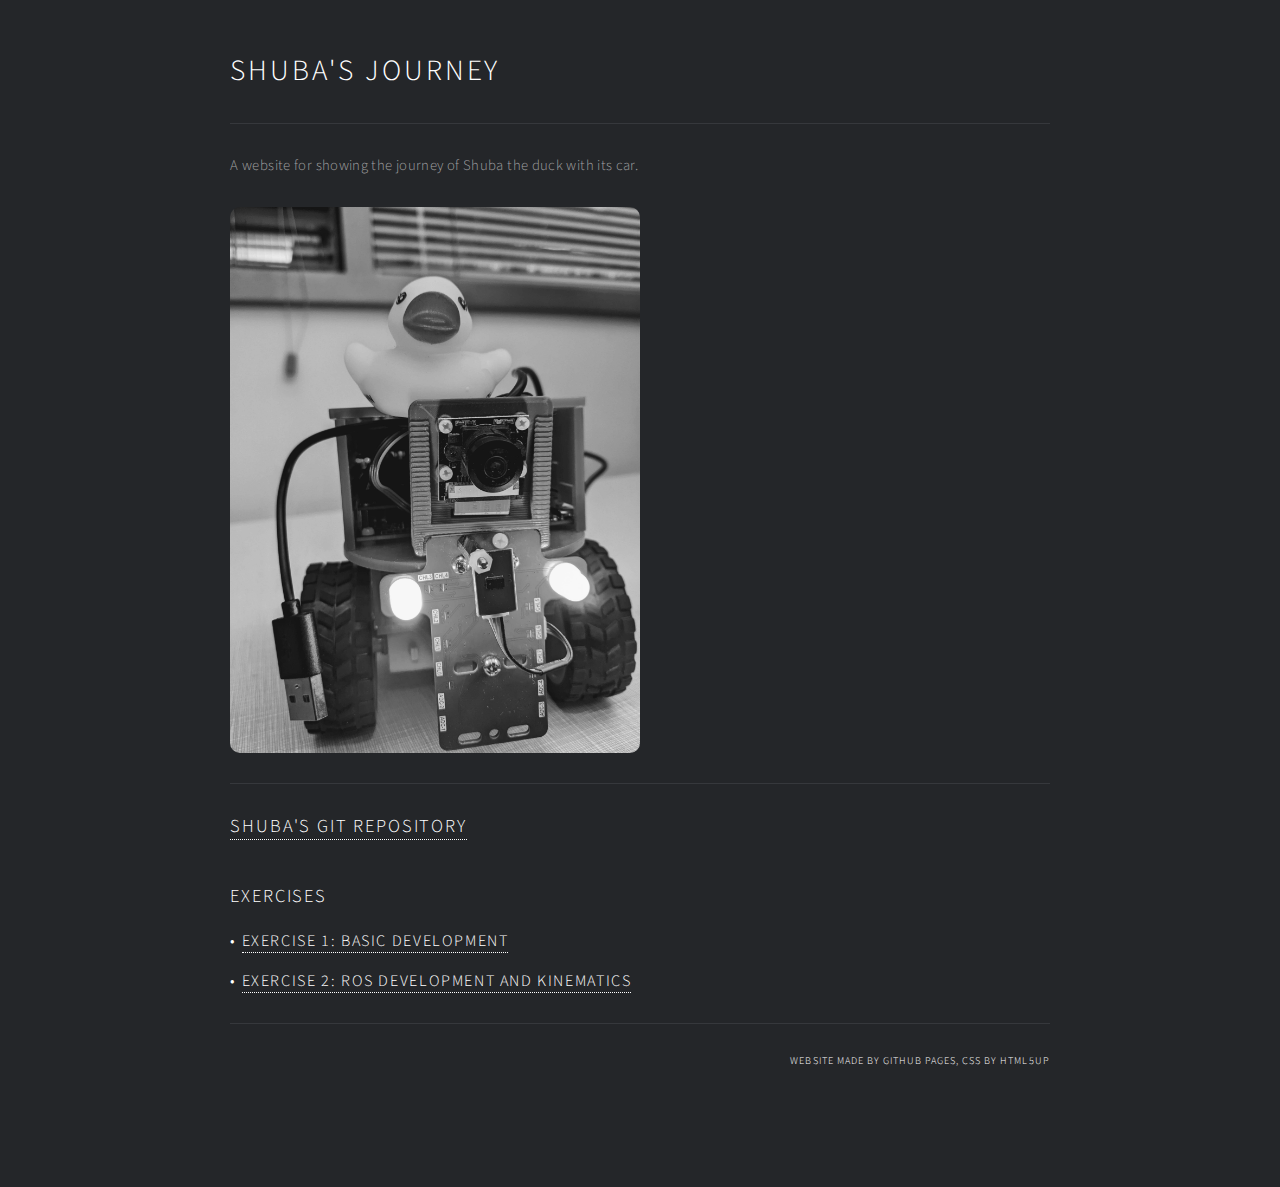
<file: index.html>
<html lang="en">
<head>
    <meta charset="UTF-8">
    <meta http-equiv="X-UA-Compatible" content="IE=edge">
    <meta name="viewport" content="width=device-width, initial-scale=1.0">
    <title>Shuba's Journey</title>
    <link rel="stylesheet" href="assets/css/main.css">
</head>
<body>
    <h1>Shuba's Journey</h1>
    <hr/>
    <p style="text-align: left">
        A website for showing the journey of Shuba the duck with its car.
    </p>
    <img src="lab1/selfie.jpg" alt="Shuba Selfie" width="50%", height="auto" style="text-align: left">
    <hr/>

    <h2><a href="https://github.com/azahin1/CMPUT412-Shuba">Shuba's Git Repository</a></h2>

    <br>
    <h2>Exercises</h2>
    <h3>• <a href="lab1.html">Exercise 1: Basic Development</a></h3>
    <h3>• <a href="lab2.html">Exercise 2: ROS development and Kinematics</a></h3>

    <hr/>
    <h6 style="text-align: right">
        Website made by Github Pages, CSS by HTML5up
    </h6>
</body>

</html>
</file>
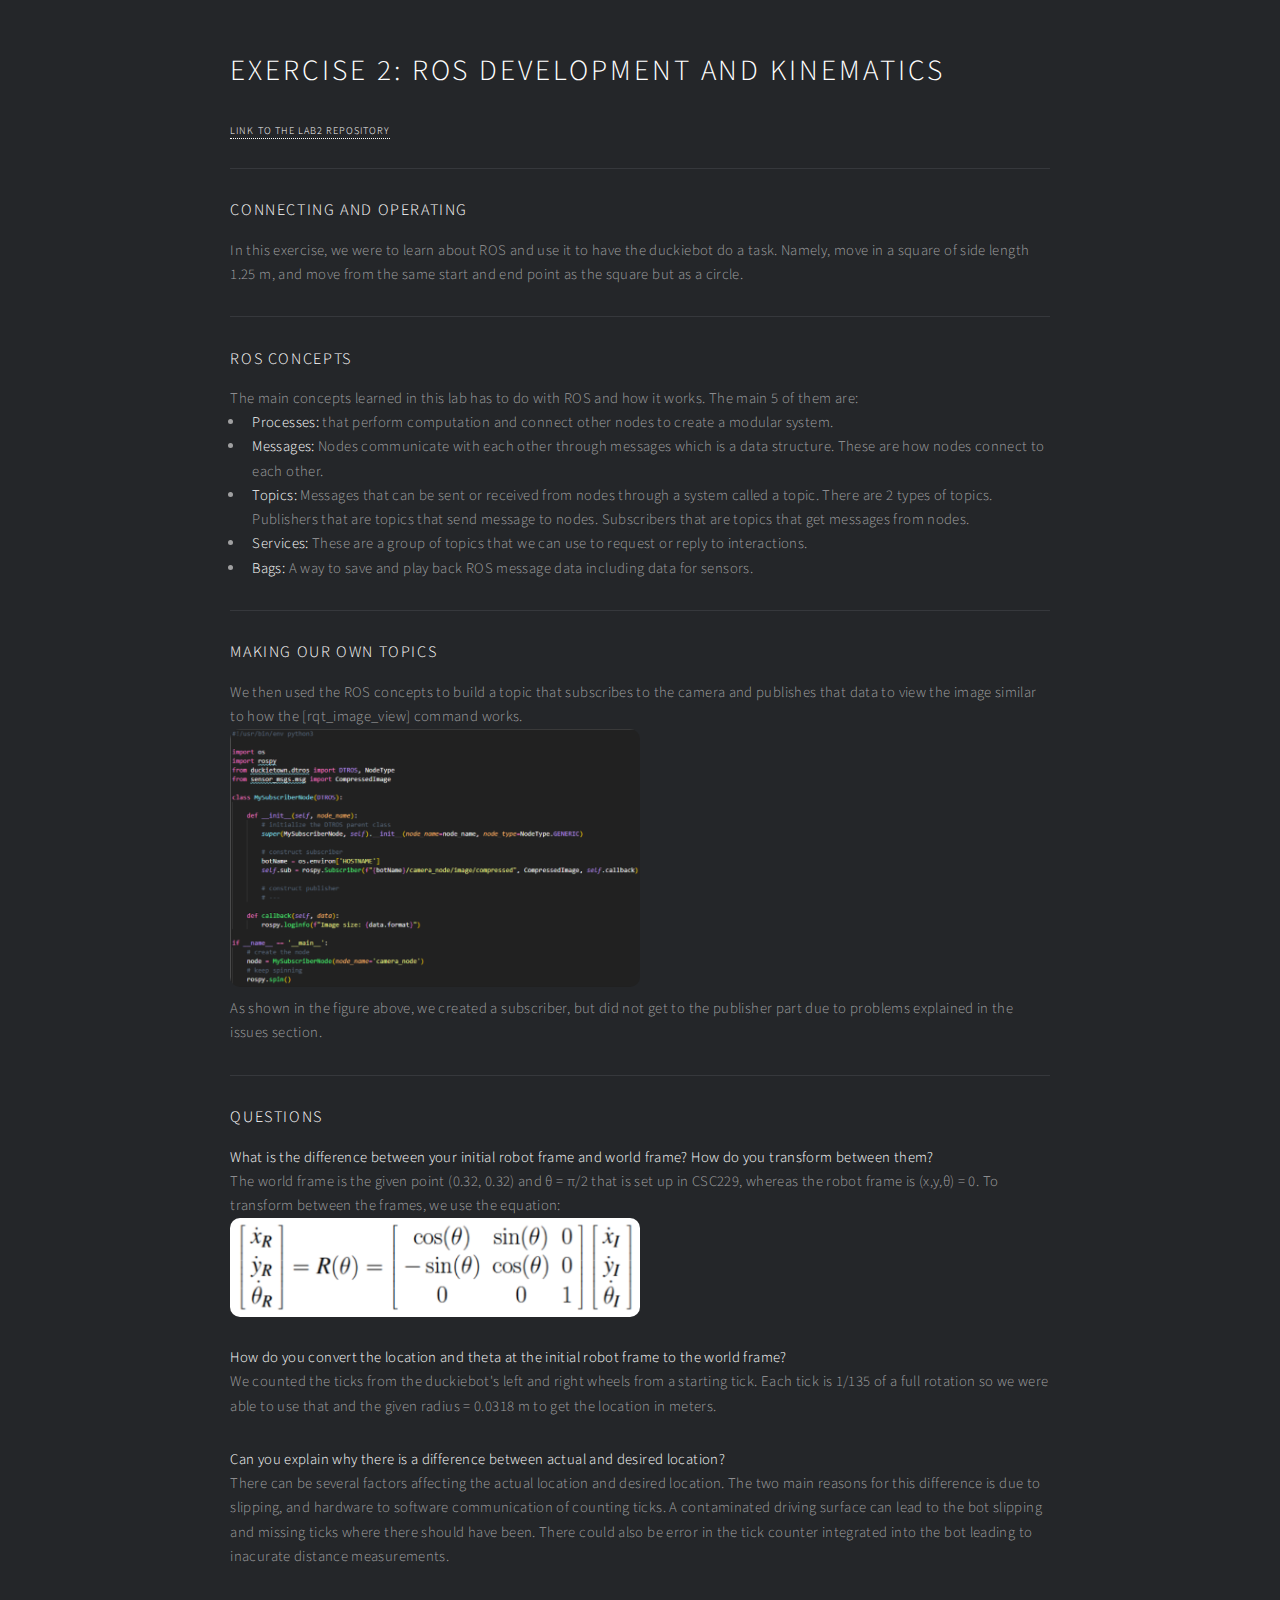
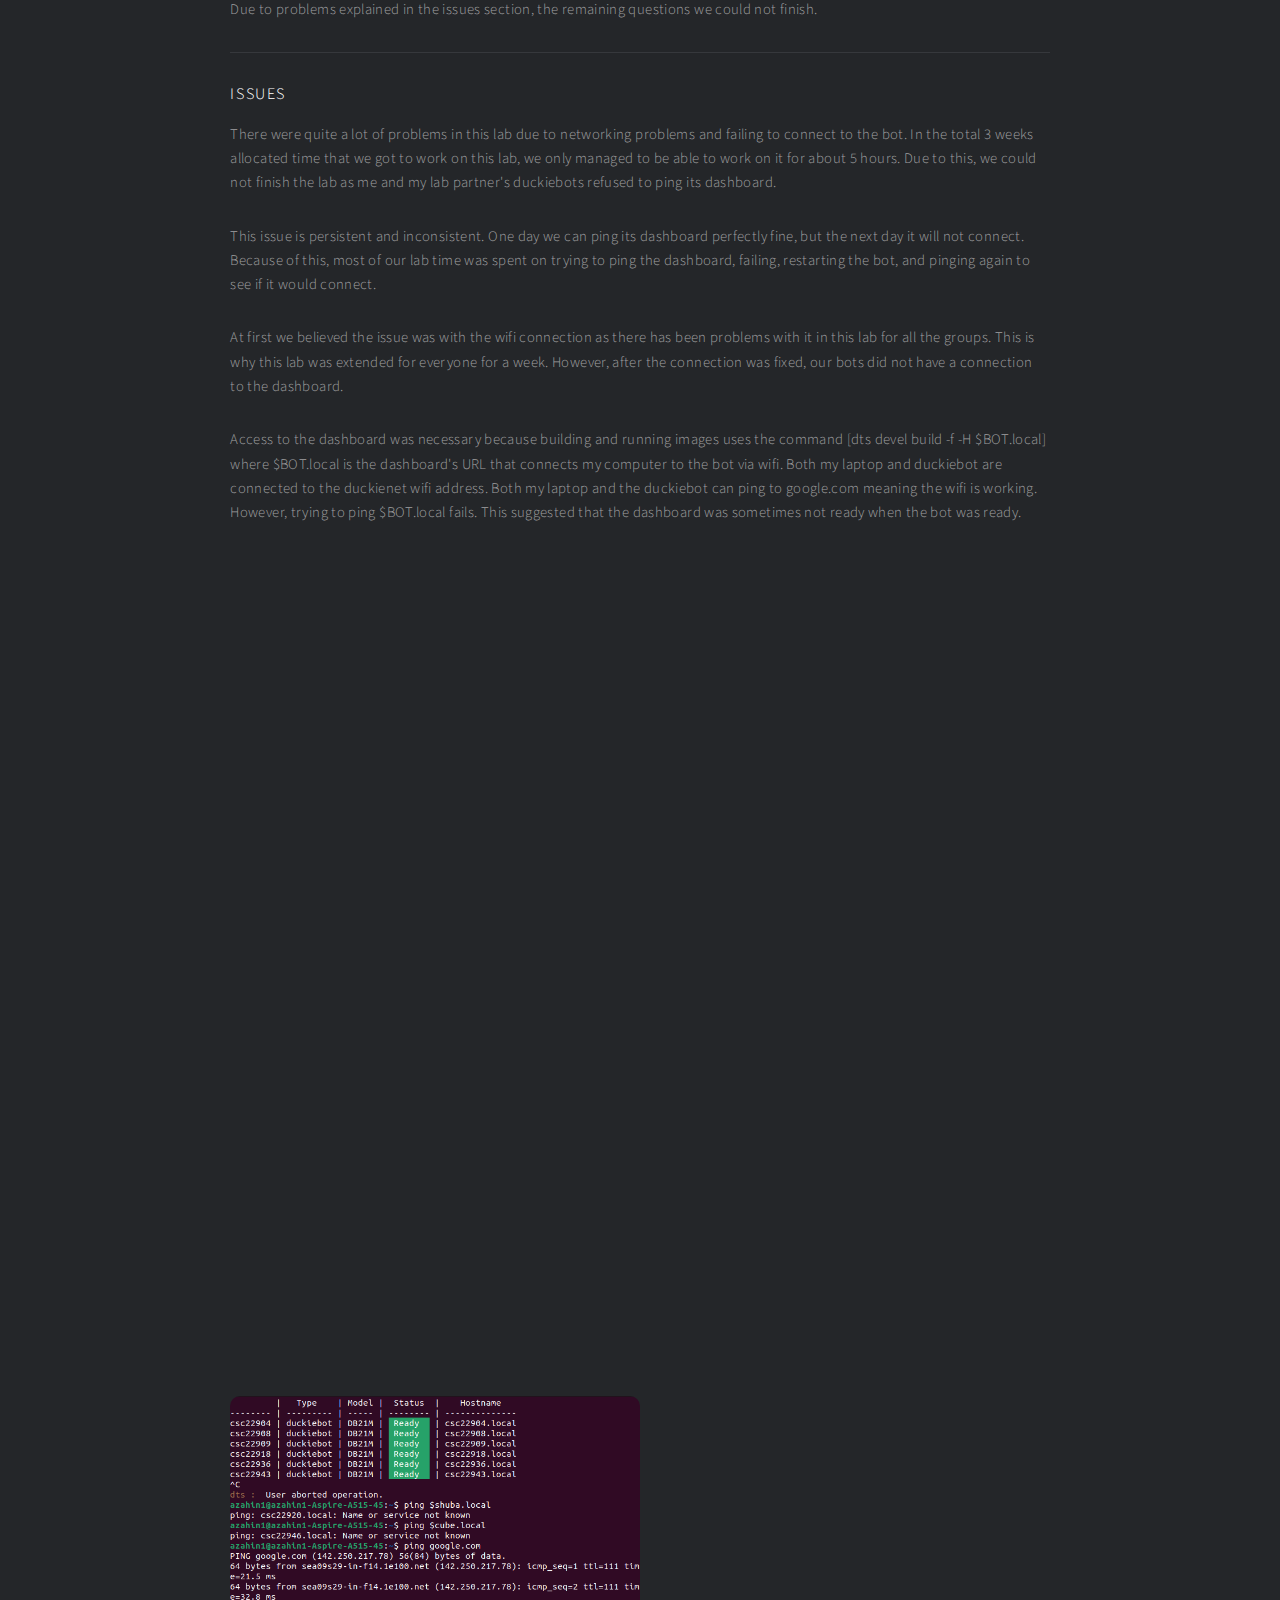
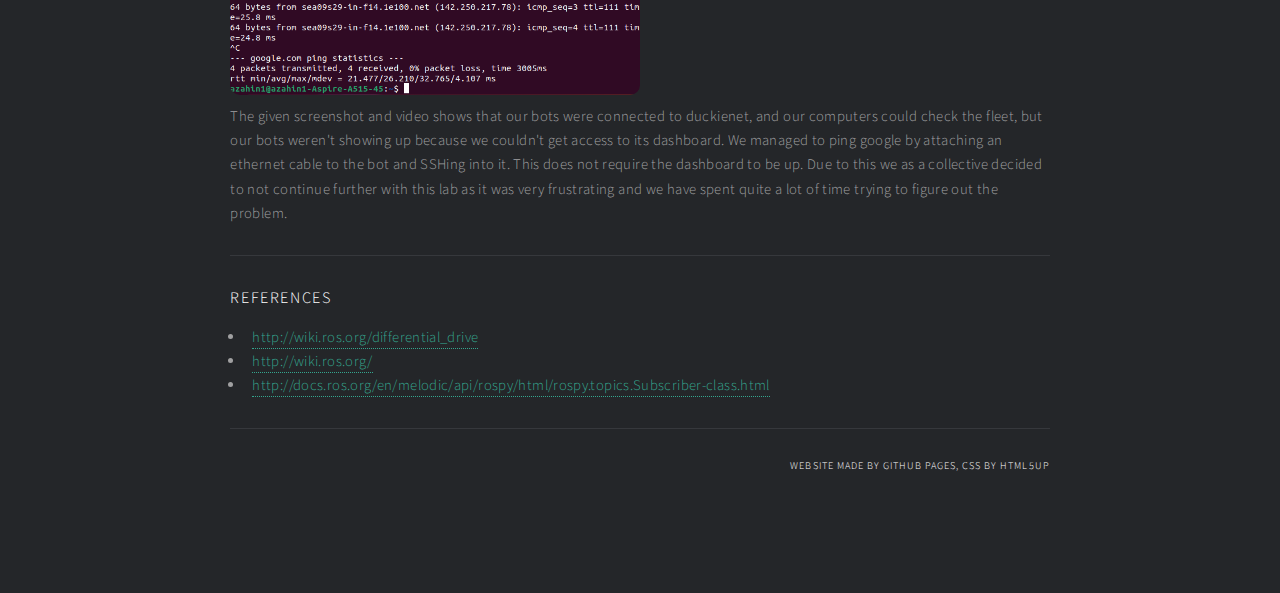
<file: lab2.html>
<html lang="en">
<head>
    <meta charset="UTF-8">
    <meta http-equiv="X-UA-Compatible" content="IE=edge">
    <meta name="viewport" content="width=device-width, initial-scale=1.0">
    <title>Shuba's Journey</title>
    <link rel="stylesheet" href="assets/css/main.css">
</head>
<body>
    <h1>Exercise 2: ROS development and Kinematics</h1>
    <h6><a href="https://github.com/azahin1/CMPUT412-lab2">Link to the lab2 repository</a></h6>
    <hr/>

    <h3>Connecting and Operating</h3>
    <p>
        In this exercise, we were to learn about ROS and use it to have the duckiebot do a task.
        Namely, move in a square of side length 1.25 m, and move from the same start and end point as the square but as a circle.
    </p>

    <hr/>
    <h3>ROS Concepts</h3>
    The main concepts learned in this lab has to do with ROS and how it works. The main 5 of them are:
    <ul>
        <li><b>Processes:</b> that perform computation and connect other nodes to create a modular system.</li>
        <li><b>Messages:</b> Nodes communicate with each other through messages which is a data structure. These are how nodes connect to each other.</li>
        <li><b>Topics:</b> Messages that can be sent or received from nodes through a system called a topic. There are 2 types of topics.
            Publishers that are topics that send message to nodes.
            Subscribers that are topics that get messages from nodes.</li>
        <li><b>Services:</b> These are a group of topics that we can use to request or reply to interactions.</li>
        <li><b>Bags:</b> A way to save and play back ROS message data including data for sensors.</li>
    </ul>

    <hr/>
    <h3>Making Our Own Topics</h3>
    <p>
        We then used the ROS concepts to build a topic that subscribes to the camera and publishes that data to view the image similar to how the [rqt_image_view] command works.
        <img src="lab2/image code.png">
        As shown in the figure above, we created a subscriber, but did not get to the publisher part due to problems explained in the issues section. 
    </p>

    <hr/>
    <h3>Questions</h3>
    <p>
        <b>What is the difference between your initial robot frame and world frame? How do you transform between them?</b>
        <br>The world frame is the given point (0.32, 0.32) and θ = π/2 that is set up in CSC229, whereas the robot frame is (x,y,θ) = 0. To transform between the frames, we use the equation: 
        <img src="lab2/equation.png">
    </p>

    <p>
        <b>How do you convert the location and theta at the initial robot frame to the world frame?</b>
        <br>We counted the ticks from the duckiebot's left and right wheels from a starting tick.
        Each tick is 1/135 of a full rotation so we were able to use that and the given radius = 0.0318 m to get the location in meters.
    </p>

    <p>
        <b>Can you explain why there is a difference between actual and desired location?</b>
        <br>There can be several factors affecting the actual location and desired location.
        The two main reasons for this difference is due to slipping, and hardware to software communication of counting ticks.
        A contaminated driving surface can lead to the bot slipping and missing ticks where there should have been.
        There could also be error in the tick counter integrated into the bot leading to inacurate distance measurements. 
    </p>

    <p>
        Due to problems explained in the issues section, the remaining questions we could not finish.
    </p>

    <hr/>
    <h3>Issues</h3>
    <p>
        There were quite a lot of problems in this lab due to networking problems and failing to connect to the bot.
        In the total 3 weeks allocated time that we got to work on this lab, we only managed to be able to work on it for about 5 hours.
        Due to this, we could not finish the lab as me and my lab partner's duckiebots refused to ping its dashboard.
    </p>

    <p>
        This issue is persistent and inconsistent. One day we can ping its dashboard perfectly fine, but the next day it will not connect.
        Because of this, most of our lab time was spent on trying to ping the dashboard, failing, restarting the bot, and pinging again to see if it would connect.
    </p>

    <p>
        At first we believed the issue was with the wifi connection as there has been problems with it in this lab for all the groups.
        This is why this lab was extended for everyone for a week. However, after the connection was fixed, our bots did not have a connection to the dashboard.
    </p>

    <p>
        Access to the dashboard was necessary because building and running images uses the command [dts devel build -f -H $BOT.local]
        where $BOT.local is the dashboard's URL that connects my computer to the bot via wifi. Both my laptop and duckiebot are connected to the duckienet wifi address.
        Both my laptop and the duckiebot can ping to google.com meaning the wifi is working. However, trying to ping $BOT.local fails.
        This suggested that the dashboard was sometimes not ready when the bot was ready.
    </p>
    <iframe
        width="473" height="841" src="https://www.youtube.com/embed/FRwj6eGcXt8"
        title="Duckiebots not responding. Team Aquack on Duck" frameborder="0"
        allow="accelerometer; autoplay; clipboard-write; encrypted-media; gyroscope; picture-in-picture; web-share" allowfullscreen>
    </iframe>
    <img src="lab2/no pings.png">
    
    <p>
        The given screenshot and video shows that our bots were connected to duckienet, and our computers could check the fleet, but our bots weren't showing up because we couldn't get access to its dashboard.
        We managed to ping google by attaching an ethernet cable to the bot and SSHing into it.
        This does not require the dashboard to be up. Due to this we as a collective decided to not continue further with this lab as it was very
        frustrating and we have spent quite a lot of time trying to figure out the problem. 
    </p>

    <hr/>
    <h3>References</h3>
    <ul>
        <li><a href="http://wiki.ros.org/differential_drive">http://wiki.ros.org/differential_drive</a></li>
        <li><a href="http://wiki.ros.org/">http://wiki.ros.org/</a></li>
        <li><a href="http://docs.ros.org/en/melodic/api/rospy/html/rospy.topics.Subscriber-class.html">http://docs.ros.org/en/melodic/api/rospy/html/rospy.topics.Subscriber-class.html</a></li>
    </ul>
    <hr/>
    <h6 style="text-align: right">
        Website made by Github Pages, CSS by HTML5up
    </h6>
</body>
</html>
</file>
<file: assets/css/main.css>
@import url(fontawesome-all.min.css);
@import url("https://fonts.googleapis.com/css?family=Source+Sans+Pro:300,300italic,400,400italic");

/*
	Multiverse by HTML5 UP
	html5up.net | @ajlkn
	Free for personal and commercial use under the CCA 3.0 license (html5up.net/license)
*/

@-moz-keyframes spinner {
	0% {
		-moz-transform: rotate(0deg);
		-webkit-transform: rotate(0deg);
		-ms-transform: rotate(0deg);
		transform: rotate(0deg);
	}

	100% {
		-moz-transform: rotate(359deg);
		-webkit-transform: rotate(359deg);
		-ms-transform: rotate(359deg);
		transform: rotate(359deg);
	}
}

@-webkit-keyframes spinner {
	0% {
		-moz-transform: rotate(0deg);
		-webkit-transform: rotate(0deg);
		-ms-transform: rotate(0deg);
		transform: rotate(0deg);
	}

	100% {
		-moz-transform: rotate(359deg);
		-webkit-transform: rotate(359deg);
		-ms-transform: rotate(359deg);
		transform: rotate(359deg);
	}
}

@-ms-keyframes spinner {
	0% {
		-moz-transform: rotate(0deg);
		-webkit-transform: rotate(0deg);
		-ms-transform: rotate(0deg);
		transform: rotate(0deg);
	}

	100% {
		-moz-transform: rotate(359deg);
		-webkit-transform: rotate(359deg);
		-ms-transform: rotate(359deg);
		transform: rotate(359deg);
	}
}

@keyframes spinner {
	0% {
		-moz-transform: rotate(0deg);
		-webkit-transform: rotate(0deg);
		-ms-transform: rotate(0deg);
		transform: rotate(0deg);
	}

	100% {
		-moz-transform: rotate(359deg);
		-webkit-transform: rotate(359deg);
		-ms-transform: rotate(359deg);
		transform: rotate(359deg);
	}
}

html, body, div, span, applet, object,
h1, h2, h3, h4, h5, h6, p, blockquote,
pre, abbr, acronym, address, big, cite,
code, del, dfn, em, ins, kbd, q, s, samp,
small, strike, strong, sub, sup, tt, var,
u, i, center, dl, dt, dd, ol, fieldset,
form, label, legend, table, caption, tbody,
tfoot, thead, tr, th, td, article, aside,
canvas, details, embed, figure, figcaption,
header, footer, hgroup, menu, nav, output, ruby,
section, summary, time, mark, audio {
	margin: 25px 10%;
	padding: 0px;
	border: 0;
	font-size: 100%;
	font: inherit;
	vertical-align: baseline;}

article, aside, details, figcaption, figure,
footer, header, hgroup, menu, nav, section {
	display: block;}

body {
	line-height: 1;
}

img, video {
	border-radius: 10px;
	margin-bottom: 10px;
	display: block;
	width: 50%;
	height: auto;
	text-align: left;
}

a, h6 {
	font-size: 50%;
	font: inherit;
}

ol, ul {
	list-style: none;
}

blockquote, q {
	quotes: none;
}

	blockquote:before, blockquote:after, q:before, q:after {
		content: '';
		content: none;
	}

table {
	border-collapse: collapse;
	border-spacing: 0;
}

body {
	-webkit-text-size-adjust: none;
}

mark {
	background-color: transparent;
	color: inherit;
}

input::-moz-focus-inner {
	border: 0;
	padding: 0;
}

input, select, textarea {
	-moz-appearance: none;
	-webkit-appearance: none;
	-ms-appearance: none;
	appearance: none;
}

/* Basic */

	@-ms-viewport {
		width: device-width;
	}

	body {
		-ms-overflow-style: scrollbar;
	}

	@media screen and (max-width: 480px) {

		html, body {
			min-width: 320px;
		}

	}

	html {
		box-sizing: border-box;
	}

	*, *:before, *:after {
		box-sizing: inherit;
	}

	body {
		background: #242629;
	}

		body.is-preload *, body.is-preload *:before, body.is-preload *:after {
			-moz-animation: none !important;
			-webkit-animation: none !important;
			-ms-animation: none !important;
			animation: none !important;
			-moz-transition: none !important;
			-webkit-transition: none !important;
			-ms-transition: none !important;
			transition: none !important;
		}

		body.is-resizing *, body.is-resizing *:before, body.is-resizing *:after {
			-moz-animation: none !important;
			-webkit-animation: none !important;
			-ms-animation: none !important;
			animation: none !important;
			-moz-transition: none !important;
			-webkit-transition: none !important;
			-ms-transition: none !important;
			transition: none !important;
		}

/* Type */

	body, input, select, textarea {
		color: #a0a0a1;
		font-family: "Source Sans Pro", Helvetica, sans-serif;
		font-size: 15pt;
		font-weight: 300;
		letter-spacing: 0.025em;
		line-height: 1.65;
	}

		@media screen and (max-width: 1680px) {

			body, input, select, textarea {
				font-size: 11pt;
			}

		}

	a {
		-moz-transition: color 0.2s ease-in-out, border-bottom-color 0.2s ease-in-out;
		-webkit-transition: color 0.2s ease-in-out, border-bottom-color 0.2s ease-in-out;
		-ms-transition: color 0.2s ease-in-out, border-bottom-color 0.2s ease-in-out;
		transition: color 0.2s ease-in-out, border-bottom-color 0.2s ease-in-out;
		border-bottom: dotted 1px;
		color: #34a58e;
		text-decoration: none;
	}

		a:hover {
			border-bottom-color: transparent;
			color: #34a58e !important;
		}

	strong, b {
		color: #ffffff;
		font-weight: 300;
	}

	em, i {
		font-style: italic;
	}

	p {
		margin: 0 0 2em 0;
	}

	h1, h2, h3, h4, h5, h6 {
		color: #ffffff;
		font-weight: 300;
		letter-spacing: 0.1em;
		line-height: 1.5;
		margin: 0 0 1em 0;
		text-transform: uppercase;
	}

		h1 a, h2 a, h3 a, h4 a, h5 a, h6 a {
			color: inherit;
			text-decoration: none;
		}

	h1 {
		font-size: 2em;
	}

	h2 {
		font-size: 1.25em;
	}

	h3 {
		font-size: 1.1em;
	}

	h4 {
		font-size: 1em;
	}

	h5 {
		font-size: 0.9em;
	}

	h6 {
		font-size: 0.7em;
	}

	@media screen and (max-width: 736px) {

		h2 {
			font-size: 1em;
		}

		h3 {
			font-size: 0.9em;
		}

		h4 {
			font-size: 0.8em;
		}

		h5 {
			font-size: 0.7em;
		}

		h6 {
			font-size: 0.7em;
		}

	}

	sub {
		font-size: 0.8em;
		position: relative;
		top: 0.5em;
	}

	sup {
		font-size: 0.8em;
		position: relative;
		top: -0.5em;
	}

	blockquote {
		border-left: 4px #36383c;
		font-style: italic;
		margin: 0 0 2em 0;
		padding: 0.5em 0 0.5em 2em;
	}

	code {
		background: #34363b;
		border: solid 1px #36383c;
		font-family: "Courier New", monospace;
		font-size: 0.9em;
		margin: 0 0.25em;
		padding: 0.25em 0.65em;
	}

	pre {
		-webkit-overflow-scrolling: touch;
		font-family: "Courier New", monospace;
		font-size: 0.9em;
		margin: 0 0 2em 0;
	}

		pre code {
			display: block;
			line-height: 1.75;
			padding: 1em 1.5em;
			overflow-x: auto;
		}

	hr {
		border: 0;
		border-bottom: solid 1px #36383c;
		margin: 2em 0;
	}

		hr.major {
			margin: 3em 0;
		}

	.align-left {
		text-align: left;
	}

	.align-center {
		text-align: center;
	}

	.align-right {
		text-align: right;
	}

/* Button */

	input[type="submit"],
	input[type="reset"],
	input[type="button"],
	button,
	.button {
		-moz-appearance: none;
		-webkit-appearance: none;
		-ms-appearance: none;
		appearance: none;
		-moz-transition: background-color 0.2s ease-in-out, box-shadow 0.2s ease-in-out, color 0.2s ease-in-out;
		-webkit-transition: background-color 0.2s ease-in-out, box-shadow 0.2s ease-in-out, color 0.2s ease-in-out;
		-ms-transition: background-color 0.2s ease-in-out, box-shadow 0.2s ease-in-out, color 0.2s ease-in-out;
		transition: background-color 0.2s ease-in-out, box-shadow 0.2s ease-in-out, color 0.2s ease-in-out;
		background-color: transparent;
		border: 0;
		border-radius: 0;
		box-shadow: inset 0 0 0 2px #36383c;
		color: #ffffff !important;
		cursor: pointer;
		display: inline-block;
		font-size: 0.9em;
		font-weight: 300;
		height: 3.05556em;
		letter-spacing: 0.1em;
		line-height: 3.05556em;
		padding: 0 2.5em;
		text-align: center;
		text-decoration: none;
		text-transform: uppercase;
		white-space: nowrap;
	}

		input[type="submit"]:hover,
		input[type="reset"]:hover,
		input[type="button"]:hover,
		button:hover,
		.button:hover {
			box-shadow: inset 0 0 0 2px #34a58e;
			color: #34a58e !important;
		}

			input[type="submit"]:hover:active,
			input[type="reset"]:hover:active,
			input[type="button"]:hover:active,
			button:hover:active,
			.button:hover:active {
				background-color: rgba(52, 165, 142, 0.15);
				color: #34a58e !important;
			}

		input[type="submit"].icon,
		input[type="reset"].icon,
		input[type="button"].icon,
		button.icon,
		.button.icon {
			padding-left: 1.35em;
		}

			input[type="submit"].icon:before,
			input[type="reset"].icon:before,
			input[type="button"].icon:before,
			button.icon:before,
			.button.icon:before {
				margin-right: 0.5em;
			}

		input[type="submit"].fit,
		input[type="reset"].fit,
		input[type="button"].fit,
		button.fit,
		.button.fit {
			width: 100%;
		}

		input[type="submit"].small,
		input[type="reset"].small,
		input[type="button"].small,
		button.small,
		.button.small {
			font-size: 0.8em;
		}

		input[type="submit"].large,
		input[type="reset"].large,
		input[type="button"].large,
		button.large,
		.button.large {
			font-size: 1.35em;
		}

		input[type="submit"].primary,
		input[type="reset"].primary,
		input[type="button"].primary,
		button.primary,
		.button.primary {
			background-color: #34a58e;
			box-shadow: none;
		}

			input[type="submit"].primary:hover,
			input[type="reset"].primary:hover,
			input[type="button"].primary:hover,
			button.primary:hover,
			.button.primary:hover {
				background-color: #47c5ab;
				color: #ffffff !important;
			}

				input[type="submit"].primary:hover:active,
				input[type="reset"].primary:hover:active,
				input[type="button"].primary:hover:active,
				button.primary:hover:active,
				.button.primary:hover:active {
					background-color: #287e6d;
				}

		input[type="submit"].disabled, input[type="submit"]:disabled,
		input[type="reset"].disabled,
		input[type="reset"]:disabled,
		input[type="button"].disabled,
		input[type="button"]:disabled,
		button.disabled,
		button:disabled,
		.button.disabled,
		.button:disabled {
			pointer-events: none;
			opacity: 0.35;
		}

/* Form */

	form {
		margin: 0 0 2em 0;
	}

		form > :last-child {
			margin-bottom: 0;
		}

		form > .fields {
			display: -moz-flex;
			display: -webkit-flex;
			display: -ms-flex;
			display: flex;
			-moz-flex-wrap: wrap;
			-webkit-flex-wrap: wrap;
			-ms-flex-wrap: wrap;
			flex-wrap: wrap;
			width: calc(100% + 3em);
			margin: -1.5em 0 2em -1.5em;
		}

			form > .fields > .field {
				-moz-flex-grow: 0;
				-webkit-flex-grow: 0;
				-ms-flex-grow: 0;
				flex-grow: 0;
				-moz-flex-shrink: 0;
				-webkit-flex-shrink: 0;
				-ms-flex-shrink: 0;
				flex-shrink: 0;
				padding: 1.5em 0 0 1.5em;
				width: calc(100% - 1.5em);
			}

				form > .fields > .field.half {
					width: calc(50% - 0.75em);
				}

				form > .fields > .field.third {
					width: calc(100%/3 - 0.5em);
				}

				form > .fields > .field.quarter {
					width: calc(25% - 0.375em);
				}

		@media screen and (max-width: 736px) {

			form > .fields {
				width: calc(100% + 3em);
				margin: -1.5em 0 2em -1.5em;
			}

				form > .fields > .field {
					padding: 1.5em 0 0 1.5em;
					width: calc(100% - 1.5em);
				}

					form > .fields > .field.half {
						width: calc(100% - 1.5em);
					}

					form > .fields > .field.third {
						width: calc(100% - 1.5em);
					}

					form > .fields > .field.quarter {
						width: calc(100% - 1.5em);
					}

		}

	label {
		color: #ffffff;
		display: block;
		font-size: 0.9em;
		font-weight: 300;
		margin: 0 0 1em 0;
	}

	input[type="text"],
	input[type="password"],
	input[type="email"],
	input[type="tel"],
	input[type="search"],
	input[type="url"],
	select,
	textarea {
		-moz-appearance: none;
		-webkit-appearance: none;
		-ms-appearance: none;
		appearance: none;
		background: #34363b;
		border: 0;
		border-radius: 0;
		color: #a0a0a1;
		display: block;
		outline: 0;
		padding: 0 1em;
		text-decoration: none;
		width: 100%;
	}

		input[type="text"]:invalid,
		input[type="password"]:invalid,
		input[type="email"]:invalid,
		input[type="tel"]:invalid,
		input[type="search"]:invalid,
		input[type="url"]:invalid,
		select:invalid,
		textarea:invalid {
			box-shadow: none;
		}

		input[type="text"]:focus,
		input[type="password"]:focus,
		input[type="email"]:focus,
		input[type="tel"]:focus,
		input[type="search"]:focus,
		input[type="url"]:focus,
		select:focus,
		textarea:focus {
			box-shadow: inset 0 0 0 2px #34a58e;
		}

	select {
		background-image: url("data:image/svg+xml;charset=utf8,%3Csvg xmlns='http://www.w3.org/2000/svg' width='40' height='40' preserveAspectRatio='none' viewBox='0 0 40 40'%3E%3Cpath d='M9.4,12.3l10.4,10.4l10.4-10.4c0.2-0.2,0.5-0.4,0.9-0.4c0.3,0,0.6,0.1,0.9,0.4l3.3,3.3c0.2,0.2,0.4,0.5,0.4,0.9 c0,0.4-0.1,0.6-0.4,0.9L20.7,31.9c-0.2,0.2-0.5,0.4-0.9,0.4c-0.3,0-0.6-0.1-0.9-0.4L4.3,17.3c-0.2-0.2-0.4-0.5-0.4-0.9 c0-0.4,0.1-0.6,0.4-0.9l3.3-3.3c0.2-0.2,0.5-0.4,0.9-0.4S9.1,12.1,9.4,12.3z' fill='%2336383c' /%3E%3C/svg%3E");
		background-size: 1.25rem;
		background-repeat: no-repeat;
		background-position: calc(100% - 1rem) center;
		height: 2.75em;
		padding-right: 2.75em;
		text-overflow: ellipsis;
	}

		select option {
			color: #ffffff;
			background: #242629;
		}

		select:focus::-ms-value {
			background-color: transparent;
		}

		select::-ms-expand {
			display: none;
		}

	input[type="text"],
	input[type="password"],
	input[type="email"],
	input[type="tel"],
	input[type="search"],
	input[type="url"],
	select {
		height: 2.75em;
	}

	textarea {
		padding: 0.75em 1em;
	}

	input[type="checkbox"],
	input[type="radio"] {
		-moz-appearance: none;
		-webkit-appearance: none;
		-ms-appearance: none;
		appearance: none;
		display: block;
		float: left;
		margin-right: -2em;
		opacity: 0;
		width: 1em;
		z-index: -1;
	}

		input[type="checkbox"] + label,
		input[type="radio"] + label {
			text-decoration: none;
			color: #a0a0a1;
			cursor: pointer;
			display: inline-block;
			font-size: 1em;
			font-weight: 300;
			padding-left: 2.4em;
			padding-right: 0.75em;
			position: relative;
		}

			input[type="checkbox"] + label:before,
			input[type="radio"] + label:before {
				-moz-osx-font-smoothing: grayscale;
				-webkit-font-smoothing: antialiased;
				display: inline-block;
				font-style: normal;
				font-variant: normal;
				text-rendering: auto;
				line-height: 1;
				text-transform: none !important;
				font-family: 'Font Awesome 5 Free';
				font-weight: 900;
			}

			input[type="checkbox"] + label:before,
			input[type="radio"] + label:before {
				background: #34363b;
				content: '';
				display: inline-block;
				font-size: 0.8em;
				height: 2.0625em;
				left: 0;
				line-height: 2.0625em;
				position: absolute;
				text-align: center;
				top: 0;
				width: 2.0625em;
			}

		input[type="checkbox"]:checked + label:before,
		input[type="radio"]:checked + label:before {
			background: #34a58e;
			border-color: #34a58e;
			color: #ffffff;
			content: '\f00c';
		}

		input[type="checkbox"]:focus + label:before,
		input[type="radio"]:focus + label:before {
			box-shadow: 0 0 0 2px #34a58e;
		}

	input[type="radio"] + label:before {
		border-radius: 100%;
	}

	::-webkit-input-placeholder {
		color: #707071 !important;
		opacity: 1.0;
	}

	:-moz-placeholder {
		color: #707071 !important;
		opacity: 1.0;
	}

	::-moz-placeholder {
		color: #707071 !important;
		opacity: 1.0;
	}

	:-ms-input-placeholder {
		color: #707071 !important;
		opacity: 1.0;
	}

/* Icon */

	.icon {
		text-decoration: none;
		border-bottom: none;
		position: relative;
	}

		.icon:before {
			-moz-osx-font-smoothing: grayscale;
			-webkit-font-smoothing: antialiased;
			display: inline-block;
			font-style: normal;
			font-variant: normal;
			text-rendering: auto;
			line-height: 1;
			text-transform: none !important;
			font-family: 'Font Awesome 5 Free';
			font-weight: 400;
		}

		.icon > .label {
			display: none;
		}

		.icon:before {
			line-height: inherit;
		}

		.icon.solid:before {
			font-weight: 900;
		}

		.icon.brands:before {
			font-family: 'Font Awesome 5 Brands';
		}

/* List */

	ol {
		list-style: decimal;
		margin: 0 0 2em 0;
		padding-left: 1.25em;
	}

		ol li {
			padding-left: 0.25em;
		}

	ul {
		list-style: disc;
		margin: 0 0 2em 0;
		padding-left: 1em;
	}

		ul li {
			padding-left: 0.5em;
		}

		ul.alt {
			list-style: none;
			padding-left: 0;
		}

			ul.alt li {
				border-top: solid 1px #36383c;
				padding: 0.5em 0;
			}

				ul.alt li:first-child {
					border-top: 0;
					padding-top: 0;
				}

	dl {
		margin: 0 0 2em 0;
	}

		dl dt {
			display: block;
			font-weight: 300;
			margin: 0 0 1em 0;
		}

		dl dd {
			margin-left: 2em;
		}

/* Actions */

	ul.actions {
		display: -moz-flex;
		display: -webkit-flex;
		display: -ms-flex;
		display: flex;
		cursor: default;
		list-style: none;
		margin-left: -1em;
		padding-left: 0;
	}

		ul.actions li {
			padding: 0 0 0 1em;
			vertical-align: middle;
		}

		ul.actions.special {
			-moz-justify-content: center;
			-webkit-justify-content: center;
			-ms-justify-content: center;
			justify-content: center;
			width: 100%;
			margin-left: 0;
		}

			ul.actions.special li:first-child {
				padding-left: 0;
			}

		ul.actions.stacked {
			-moz-flex-direction: column;
			-webkit-flex-direction: column;
			-ms-flex-direction: column;
			flex-direction: column;
			margin-left: 0;
		}

			ul.actions.stacked li {
				padding: 1.3em 0 0 0;
			}

				ul.actions.stacked li:first-child {
					padding-top: 0;
				}

		ul.actions.fit {
			width: calc(100% + 1em);
		}

			ul.actions.fit li {
				-moz-flex-grow: 1;
				-webkit-flex-grow: 1;
				-ms-flex-grow: 1;
				flex-grow: 1;
				-moz-flex-shrink: 1;
				-webkit-flex-shrink: 1;
				-ms-flex-shrink: 1;
				flex-shrink: 1;
				width: 100%;
			}

				ul.actions.fit li > * {
					width: 100%;
				}

			ul.actions.fit.stacked {
				width: 100%;
			}

		@media screen and (max-width: 480px) {

			ul.actions:not(.fixed) {
				-moz-flex-direction: column;
				-webkit-flex-direction: column;
				-ms-flex-direction: column;
				flex-direction: column;
				margin-left: 0;
				width: 100% !important;
			}

				ul.actions:not(.fixed) li {
					-moz-flex-grow: 1;
					-webkit-flex-grow: 1;
					-ms-flex-grow: 1;
					flex-grow: 1;
					-moz-flex-shrink: 1;
					-webkit-flex-shrink: 1;
					-ms-flex-shrink: 1;
					flex-shrink: 1;
					padding: 1em 0 0 0;
					text-align: center;
					width: 100%;
				}

					ul.actions:not(.fixed) li > * {
						width: 100%;
					}

					ul.actions:not(.fixed) li:first-child {
						padding-top: 0;
					}

					ul.actions:not(.fixed) li input[type="submit"],
					ul.actions:not(.fixed) li input[type="reset"],
					ul.actions:not(.fixed) li input[type="button"],
					ul.actions:not(.fixed) li button,
					ul.actions:not(.fixed) li .button {
						width: 100%;
					}

						ul.actions:not(.fixed) li input[type="submit"].icon:before,
						ul.actions:not(.fixed) li input[type="reset"].icon:before,
						ul.actions:not(.fixed) li input[type="button"].icon:before,
						ul.actions:not(.fixed) li button.icon:before,
						ul.actions:not(.fixed) li .button.icon:before {
							margin-left: -0.5rem;
						}

		}

/* Icons */

	ul.icons {
		cursor: default;
		list-style: none;
		padding-left: 0;
	}

		ul.icons li {
			display: inline-block;
			padding: 0 1em 0 0;
		}

			ul.icons li:last-child {
				padding-right: 0;
			}

			ul.icons li .icon {
				color: #505051;
			}

				ul.icons li .icon:before {
					font-size: 1.5em;
				}

/* Table */

	.table-wrapper {
		-webkit-overflow-scrolling: touch;
		overflow-x: auto;
	}

	table {
		margin: 0 0 2em 0;
		width: 100%;
	}

		table tbody tr {
			border: solid 1px #36383c;
			border-left: 0;
			border-right: 0;
		}

			table tbody tr:nth-child(2n + 1) {
				background-color: #34363b;
			}

		table td {
			padding: 0.75em 0.75em;
		}

		table th {
			color: #ffffff;
			font-size: 0.9em;
			font-weight: 300;
			padding: 0 0.75em 0.75em 0.75em;
			text-align: left;
		}

		table thead {
			border-bottom: solid 2px #36383c;
		}

		table tfoot {
			border-top: solid 2px #36383c;
		}

		table.alt {
			border-collapse: separate;
		}

			table.alt tbody tr td {
				border: solid 1px #36383c;
				border-left-width: 0;
				border-top-width: 0;
			}

				table.alt tbody tr td:first-child {
					border-left-width: 1px;
				}

			table.alt tbody tr:first-child td {
				border-top-width: 1px;
			}

			table.alt thead {
				border-bottom: 0;
			}

			table.alt tfoot {
				border-top: 0;
			}

/* Panel */

	.panel {
		padding: 4em 4em 2em 4em ;
		-moz-transform: translateY(100vh);
		-webkit-transform: translateY(100vh);
		-ms-transform: translateY(100vh);
		transform: translateY(100vh);
		-moz-transition: -moz-transform 0.5s ease;
		-webkit-transition: -webkit-transform 0.5s ease;
		-ms-transition: -ms-transform 0.5s ease;
		transition: transform 0.5s ease;
		-webkit-overflow-scrolling: touch;
		background: rgba(36, 38, 41, 0.975);
		bottom: 4em;
		left: 0;
		max-height: calc(80vh - 4em);
		overflow-y: auto;
		position: fixed;
		width: 100%;
		z-index: 10001;
	}

		.panel.active {
			-moz-transform: translateY(1px);
			-webkit-transform: translateY(1px);
			-ms-transform: translateY(1px);
			transform: translateY(1px);
		}

		.panel > .inner {
			margin: 0 auto;
			max-width: 100%;
			width: 75em;
		}

			.panel > .inner.split {
				display: -moz-flex;
				display: -webkit-flex;
				display: -ms-flex;
				display: flex;
			}

				.panel > .inner.split > div {
					margin-left: 4em;
					width: 50%;
				}

				.panel > .inner.split > :first-child {
					margin-left: 0;
				}

		.panel > .closer {
			-moz-transition: opacity 0.2s ease-in-out;
			-webkit-transition: opacity 0.2s ease-in-out;
			-ms-transition: opacity 0.2s ease-in-out;
			transition: opacity 0.2s ease-in-out;
			background-image: url("images/close.svg");
			background-position: center;
			background-repeat: no-repeat;
			background-size: 3em;
			cursor: pointer;
			height: 5em;
			opacity: 0.25;
			position: absolute;
			right: 0;
			top: 0;
			width: 5em;
			z-index: 2;
		}

			.panel > .closer:hover {
				opacity: 1.0;
			}

		@media screen and (max-width: 1280px) {

			.panel {
				padding: 3em 3em 1em 3em ;
			}

				.panel > .inner.split > div {
					margin-left: 3em;
				}

				.panel > .closer {
					background-size: 2.5em;
					background-position: 75% 25%;
				}

		}

		@media screen and (max-width: 980px) {

			.panel > .inner.split {
				-moz-flex-direction: column;
				-webkit-flex-direction: column;
				-ms-flex-direction: column;
				flex-direction: column;
			}

				.panel > .inner.split > div {
					margin-left: 0;
					width: 100%;
				}

		}

		@media screen and (max-width: 736px) {

			.panel {
				-moz-transform: translateY(-100vh);
				-webkit-transform: translateY(-100vh);
				-ms-transform: translateY(-100vh);
				transform: translateY(-100vh);
				padding: 4em 2em 2em 2em ;
				bottom: auto;
				top: calc(4em - 1px);
			}

				.panel.active {
					-moz-transform: translateY(0);
					-webkit-transform: translateY(0);
					-ms-transform: translateY(0);
					transform: translateY(0);
				}

		}

/* Poptrox Popup */

	.poptrox-overlay {
		-webkit-tap-highlight-color: rgba(255, 255, 255, 0);
	}

	.poptrox-popup {
		background: rgba(31, 34, 36, 0.925);
		box-shadow: 0 1em 3em 0.5em rgba(0, 0, 0, 0.25);
		cursor: default;
	}

		.poptrox-popup:before {
			-moz-transition: opacity 0.2s ease-in-out;
			-webkit-transition: opacity 0.2s ease-in-out;
			-ms-transition: opacity 0.2s ease-in-out;
			transition: opacity 0.2s ease-in-out;
			background-image: -moz-linear-gradient(to left, rgba(31,34,36,0.35), rgba(31,34,36,0) 10em, rgba(31,34,36,0)), -moz-linear-gradient(to right, rgba(31,34,36,0.35), rgba(31,34,36,0) 10em, rgba(31,34,36,0));
			background-image: -webkit-linear-gradient(to left, rgba(31,34,36,0.35), rgba(31,34,36,0) 10em, rgba(31,34,36,0)), -webkit-linear-gradient(to right, rgba(31,34,36,0.35), rgba(31,34,36,0) 10em, rgba(31,34,36,0));
			background-image: -ms-linear-gradient(to left, rgba(31,34,36,0.35), rgba(31,34,36,0) 10em, rgba(31,34,36,0)), -ms-linear-gradient(to right, rgba(31,34,36,0.35), rgba(31,34,36,0) 10em, rgba(31,34,36,0));
			background-image: linear-gradient(to left, rgba(31,34,36,0.35), rgba(31,34,36,0) 10em, rgba(31,34,36,0)), linear-gradient(to right, rgba(31,34,36,0.35), rgba(31,34,36,0) 10em, rgba(31,34,36,0));
			content: '';
			display: block;
			height: 100%;
			left: 0;
			position: absolute;
			top: 0;
			width: 100%;
			z-index: 1;
			opacity: 1;
		}

		.poptrox-popup .closer {
			-moz-transition: opacity 0.2s ease-in-out;
			-webkit-transition: opacity 0.2s ease-in-out;
			-ms-transition: opacity 0.2s ease-in-out;
			transition: opacity 0.2s ease-in-out;
			background-image: url("images/close.svg");
			background-position: center;
			background-repeat: no-repeat;
			background-size: 3em;
			height: 5em;
			opacity: 0;
			position: absolute;
			right: 0;
			top: 0;
			width: 5em;
			z-index: 2;
		}

		.poptrox-popup .nav-previous,
		.poptrox-popup .nav-next {
			-moz-transition: opacity 0.2s ease-in-out;
			-webkit-transition: opacity 0.2s ease-in-out;
			-ms-transition: opacity 0.2s ease-in-out;
			transition: opacity 0.2s ease-in-out;
			background-image: url("images/arrow.svg");
			background-position: center;
			background-repeat: no-repeat;
			background-size: 5em;
			cursor: pointer;
			height: 8em;
			margin-top: -4em;
			opacity: 0;
			position: absolute;
			top: 50%;
			width: 6em;
			z-index: 2;
		}

		.poptrox-popup .nav-previous {
			-moz-transform: scaleX(-1);
			-webkit-transform: scaleX(-1);
			-ms-transform: scaleX(-1);
			transform: scaleX(-1);
			left: 0;
		}

		.poptrox-popup .nav-next {
			right: 0;
		}

		.poptrox-popup .caption {
			padding: 2em 2em 0.1em 2em ;
			background-image: -moz-linear-gradient(to top, rgba(16,16,16,0.45) 25%, rgba(16,16,16,0) 100%);
			background-image: -webkit-linear-gradient(to top, rgba(16,16,16,0.45) 25%, rgba(16,16,16,0) 100%);
			background-image: -ms-linear-gradient(to top, rgba(16,16,16,0.45) 25%, rgba(16,16,16,0) 100%);
			background-image: linear-gradient(to top, rgba(16,16,16,0.45) 25%, rgba(16,16,16,0) 100%);
			bottom: 0;
			cursor: default;
			left: 0;
			position: absolute;
			text-align: left;
			width: 100%;
			z-index: 2;
		}

			.poptrox-popup .caption h2, .poptrox-popup .caption h3, .poptrox-popup .caption h4, .poptrox-popup .caption h5, .poptrox-popup .caption h6 {
				margin: 0 0 0.5em 0;
			}

			.poptrox-popup .caption p {
				color: #ffffff;
			}

		.poptrox-popup .loader {
			-moz-animation: spinner 1s infinite linear !important;
			-webkit-animation: spinner 1s infinite linear !important;
			-ms-animation: spinner 1s infinite linear !important;
			animation: spinner 1s infinite linear !important;
			background-image: url("images/spinner.svg");
			background-position: center;
			background-repeat: no-repeat;
			background-size: contain;
			display: block;
			font-size: 2em;
			height: 2em;
			left: 50%;
			line-height: 2em;
			margin: -1em 0 0 -1em;
			opacity: 0.25;
			position: absolute;
			text-align: center;
			top: 50%;
			width: 2em;
		}

		.poptrox-popup:hover .closer,
		.poptrox-popup:hover .nav-previous,
		.poptrox-popup:hover .nav-next {
			opacity: 0.5;
		}

			.poptrox-popup:hover .closer:hover,
			.poptrox-popup:hover .nav-previous:hover,
			.poptrox-popup:hover .nav-next:hover {
				opacity: 1.0;
			}

		.poptrox-popup.loading:before {
			opacity: 0;
		}

		body.touch .poptrox-popup .closer,
		body.touch .poptrox-popup .nav-previous,
		body.touch .poptrox-popup .nav-next {
			opacity: 1.0 !important;
		}

		@media screen and (max-width: 980px) {

			.poptrox-popup .closer {
				background-size: 3em;
			}

			.poptrox-popup .nav-previous,
			.poptrox-popup .nav-next {
				background-size: 4em;
			}

		}

		@media screen and (max-width: 736px) {

			.poptrox-popup:before {
				display: none;
			}

			.poptrox-popup .caption {
				display: none !important;
			}

			.poptrox-popup .closer,
			.poptrox-popup .nav-previous,
			.poptrox-popup .nav-next {
				display: none !important;
			}

		}

/* Wrapper */

	#wrapper {
		-moz-transition: -moz-filter 0.5s ease, -webkit-filter 0.5s ease, -ms-filter 0.5s ease, -moz-filter 0.5s ease;
		-webkit-transition: -moz-filter 0.5s ease, -webkit-filter 0.5s ease, -ms-filter 0.5s ease, -webkit-filter 0.5s ease;
		-ms-transition: -moz-filter 0.5s ease, -webkit-filter 0.5s ease, -ms-filter 0.5s ease, -ms-filter 0.5s ease;
		transition: -moz-filter 0.5s ease, -webkit-filter 0.5s ease, -ms-filter 0.5s ease, filter 0.5s ease;
		position: relative;
	}

		#wrapper:after {
			pointer-events: none;
			-moz-transition: opacity 0.5s ease, visibility 0.5s;
			-webkit-transition: opacity 0.5s ease, visibility 0.5s;
			-ms-transition: opacity 0.5s ease, visibility 0.5s;
			transition: opacity 0.5s ease, visibility 0.5s;
			background: rgba(36, 38, 41, 0.5);
			content: '';
			display: block;
			height: 100%;
			left: 0;
			opacity: 0;
			position: absolute;
			top: 0;
			visibility: hidden;
			width: 100%;
			z-index: 1;
		}

			body.ie #wrapper:after {
				background: rgba(36, 38, 41, 0.8);
			}

		body.modal-active #wrapper {
			-moz-filter: blur(8px);
			-webkit-filter: blur(8px);
			-ms-filter: blur(8px);
			filter: blur(8px);
		}

			body.modal-active #wrapper:after {
				pointer-events: auto;
				opacity: 1;
				visibility: visible;
				z-index: 10003;
			}

		#wrapper:before {
			-moz-animation: spinner 1s infinite linear !important;
			-webkit-animation: spinner 1s infinite linear !important;
			-ms-animation: spinner 1s infinite linear !important;
			animation: spinner 1s infinite linear !important;
			pointer-events: none;
			-moz-transition: top 0.75s ease-in-out, opacity 0.35s ease-out, visibility 0.35s;
			-webkit-transition: top 0.75s ease-in-out, opacity 0.35s ease-out, visibility 0.35s;
			-ms-transition: top 0.75s ease-in-out, opacity 0.35s ease-out, visibility 0.35s;
			transition: top 0.75s ease-in-out, opacity 0.35s ease-out, visibility 0.35s;
			background-image: url("images/spinner.svg");
			background-position: center;
			background-repeat: no-repeat;
			background-size: contain;
			content: '';
			display: block;
			font-size: 2em;
			height: 2em;
			left: 50%;
			line-height: 2em;
			margin: -1em 0 0 -1em;
			opacity: 0;
			position: fixed;
			text-align: center;
			top: 75%;
			visibility: hidden;
			width: 2em;
		}

		body.is-preload #wrapper:before {
			-moz-transition: opacity 1s ease-out !important;
			-webkit-transition: opacity 1s ease-out !important;
			-ms-transition: opacity 1s ease-out !important;
			transition: opacity 1s ease-out !important;
			-moz-transition-delay: 0.5s !important;
			-webkit-transition-delay: 0.5s !important;
			-ms-transition-delay: 0.5s !important;
			transition-delay: 0.5s !important;
			opacity: 0.25;
			top: 50%;
			visibility: visible;
		}

/* Header */

	body {
		padding: 0 0 4em 0;
	}

	#header {
		-moz-transform: translateY(0);
		-webkit-transform: translateY(0);
		-ms-transform: translateY(0);
		transform: translateY(0);
		-moz-transition: -moz-transform 1s ease;
		-webkit-transition: -webkit-transform 1s ease;
		-ms-transition: -ms-transform 1s ease;
		transition: transform 1s ease;
		-moz-user-select: none;
		-ms-user-select: none;
		-webkit-user-select: none;
		background: #1f2224;
		bottom: -1em;
		height: 5em;
		left: 0;
		line-height: 4em;
		padding: 0 1.5em;
		position: fixed;
		user-select: none;
		width: 100%;
		z-index: 10002;
	}

		body.is-preload #header {
			-moz-transform: translateY(4em);
			-webkit-transform: translateY(4em);
			-ms-transform: translateY(4em);
			transform: translateY(4em);
		}

		#header h1 {
			color: #a0a0a1;
			display: inline-block;
			font-size: 1em;
			line-height: 1;
			margin: 0;
			vertical-align: middle;
		}

			#header h1 a {
				border: 0;
				color: inherit;
			}

				#header h1 a:hover {
					color: inherit !important;
				}

		#header nav {
			position: absolute;
			right: 0;
			top: 0;
		}

			#header nav > ul {
				list-style: none;
				margin: 0;
				padding: 0;
			}

				#header nav > ul > li {
					display: inline-block;
					padding: 0;
				}

					#header nav > ul > li a {
						-moz-transition: background-color 0.5s ease;
						-webkit-transition: background-color 0.5s ease;
						-ms-transition: background-color 0.5s ease;
						transition: background-color 0.5s ease;
						border: 0;
						color: #ffffff;
						display: inline-block;
						letter-spacing: 0.1em;
						padding: 0 1.65em;
						text-transform: uppercase;
					}

						#header nav > ul > li a.icon:before {
							color: #505051;
							float: right;
							margin-left: 0.75em;
						}

						#header nav > ul > li a:hover {
							color: #ffffff !important;
						}

						#header nav > ul > li a.active {
							background-color: #242629;
						}

	@media screen and (max-width: 736px) {

		body {
			padding: 4em 0 0 0;
		}

		#header {
			-moz-transform: translateY(0);
			-webkit-transform: translateY(0);
			-ms-transform: translateY(0);
			transform: translateY(0);
			bottom: auto;
			height: 4em;
			padding: 0 1em;
			top: 0;
		}

			body.is-preload #header {
				-moz-transform: translateY(-3.4em);
				-webkit-transform: translateY(-3.4em);
				-ms-transform: translateY(-3.4em);
				transform: translateY(-3.4em);
			}

			#header h1 {
				font-size: 0.9em;
			}

			#header nav > ul > li a {
				font-size: 0.9em;
				padding: 0 1.15em;
			}

	}

/* Main */

	#main {
		-moz-transition: -moz-filter 0.5s ease, -webkit-filter 0.5s ease, -ms-filter 0.5s ease, -moz-filter 0.5s ease;
		-webkit-transition: -moz-filter 0.5s ease, -webkit-filter 0.5s ease, -ms-filter 0.5s ease, -webkit-filter 0.5s ease;
		-ms-transition: -moz-filter 0.5s ease, -webkit-filter 0.5s ease, -ms-filter 0.5s ease, -ms-filter 0.5s ease;
		transition: -moz-filter 0.5s ease, -webkit-filter 0.5s ease, -ms-filter 0.5s ease, filter 0.5s ease;
		display: -moz-flex;
		display: -webkit-flex;
		display: -ms-flex;
		display: flex;
		-moz-flex-wrap: wrap;
		-webkit-flex-wrap: wrap;
		-ms-flex-wrap: wrap;
		flex-wrap: wrap;
		-webkit-tap-highlight-color: rgba(255, 255, 255, 0);
	}

		#main .thumb {
			-moz-transition: opacity 1.25s ease-in-out;
			-webkit-transition: opacity 1.25s ease-in-out;
			-ms-transition: opacity 1.25s ease-in-out;
			transition: opacity 1.25s ease-in-out;
			pointer-events: auto;
			-webkit-tap-highlight-color: rgba(255, 255, 255, 0);
			opacity: 1;
			overflow: hidden;
			position: relative;
		}

			#main .thumb:after {
				background-image: -moz-linear-gradient(to top, rgba(10,17,25,0.35) 5%, rgba(10,17,25,0) 35%);
				background-image: -webkit-linear-gradient(to top, rgba(10,17,25,0.35) 5%, rgba(10,17,25,0) 35%);
				background-image: -ms-linear-gradient(to top, rgba(10,17,25,0.35) 5%, rgba(10,17,25,0) 35%);
				background-image: linear-gradient(to top, rgba(10,17,25,0.35) 5%, rgba(10,17,25,0) 35%);
				pointer-events: none;
				background-size: cover;
				content: '';
				display: block;
				height: 100%;
				left: 0;
				position: absolute;
				top: 0;
				width: 100%;
			}

			#main .thumb > .image {
				-webkit-tap-highlight-color: rgba(255, 255, 255, 0);
				background-position: center;
				background-repeat: no-repeat;
				background-size: cover;
				border: 0;
				height: 100%;
				left: 0;
				position: absolute;
				top: 0;
				width: 100%;
			}

			#main .thumb > h2 {
				pointer-events: none;
				bottom: 1.875em;
				font-size: 0.8em;
				left: 2.1875em;
				margin: 0;
				position: absolute;
				z-index: 1;
			}

			#main .thumb > p {
				display: none;
			}

		#main:after {
			pointer-events: none;
			-moz-transition: opacity 0.5s ease, visibility 0.5s;
			-webkit-transition: opacity 0.5s ease, visibility 0.5s;
			-ms-transition: opacity 0.5s ease, visibility 0.5s;
			transition: opacity 0.5s ease, visibility 0.5s;
			background: rgba(36, 38, 41, 0.25);
			content: '';
			display: block;
			height: 100%;
			left: 0;
			opacity: 0;
			position: absolute;
			top: 0;
			visibility: hidden;
			width: 100%;
			z-index: 1;
		}

			body.ie #main:after {
				background: rgba(36, 38, 41, 0.55);
			}

		body.content-active #main {
			-moz-filter: blur(6px);
			-webkit-filter: blur(6px);
			-ms-filter: blur(6px);
			filter: blur(6px);
		}

			body.content-active #main:after {
				pointer-events: auto;
				opacity: 1;
				visibility: visible;
			}

		body.is-preload #main .thumb {
			pointer-events: none;
			opacity: 0;
		}

		#main .thumb {
			-moz-transition-delay: 2.525s;
			-webkit-transition-delay: 2.525s;
			-ms-transition-delay: 2.525s;
			transition-delay: 2.525s;
			height: calc(40vh - 2em);
			min-height: 20em;
			width: 25%;
		}

			#main .thumb:nth-child(1) {
				-moz-transition-delay: 0.65s;
				-webkit-transition-delay: 0.65s;
				-ms-transition-delay: 0.65s;
				transition-delay: 0.65s;
			}

			#main .thumb:nth-child(2) {
				-moz-transition-delay: 0.8s;
				-webkit-transition-delay: 0.8s;
				-ms-transition-delay: 0.8s;
				transition-delay: 0.8s;
			}

			#main .thumb:nth-child(3) {
				-moz-transition-delay: 0.95s;
				-webkit-transition-delay: 0.95s;
				-ms-transition-delay: 0.95s;
				transition-delay: 0.95s;
			}

			#main .thumb:nth-child(4) {
				-moz-transition-delay: 1.1s;
				-webkit-transition-delay: 1.1s;
				-ms-transition-delay: 1.1s;
				transition-delay: 1.1s;
			}

			#main .thumb:nth-child(5) {
				-moz-transition-delay: 1.25s;
				-webkit-transition-delay: 1.25s;
				-ms-transition-delay: 1.25s;
				transition-delay: 1.25s;
			}

			#main .thumb:nth-child(6) {
				-moz-transition-delay: 1.4s;
				-webkit-transition-delay: 1.4s;
				-ms-transition-delay: 1.4s;
				transition-delay: 1.4s;
			}

			#main .thumb:nth-child(7) {
				-moz-transition-delay: 1.55s;
				-webkit-transition-delay: 1.55s;
				-ms-transition-delay: 1.55s;
				transition-delay: 1.55s;
			}

			#main .thumb:nth-child(8) {
				-moz-transition-delay: 1.7s;
				-webkit-transition-delay: 1.7s;
				-ms-transition-delay: 1.7s;
				transition-delay: 1.7s;
			}

			#main .thumb:nth-child(9) {
				-moz-transition-delay: 1.85s;
				-webkit-transition-delay: 1.85s;
				-ms-transition-delay: 1.85s;
				transition-delay: 1.85s;
			}

			#main .thumb:nth-child(10) {
				-moz-transition-delay: 2s;
				-webkit-transition-delay: 2s;
				-ms-transition-delay: 2s;
				transition-delay: 2s;
			}

			#main .thumb:nth-child(11) {
				-moz-transition-delay: 2.15s;
				-webkit-transition-delay: 2.15s;
				-ms-transition-delay: 2.15s;
				transition-delay: 2.15s;
			}

			#main .thumb:nth-child(12) {
				-moz-transition-delay: 2.3s;
				-webkit-transition-delay: 2.3s;
				-ms-transition-delay: 2.3s;
				transition-delay: 2.3s;
			}

		@media screen and (max-width: 1680px) {

			#main .thumb {
				-moz-transition-delay: 2.075s;
				-webkit-transition-delay: 2.075s;
				-ms-transition-delay: 2.075s;
				transition-delay: 2.075s;
				height: calc(40vh - 2em);
				min-height: 20em;
				width: 33.33333%;
			}

				#main .thumb:nth-child(1) {
					-moz-transition-delay: 0.65s;
					-webkit-transition-delay: 0.65s;
					-ms-transition-delay: 0.65s;
					transition-delay: 0.65s;
				}

				#main .thumb:nth-child(2) {
					-moz-transition-delay: 0.8s;
					-webkit-transition-delay: 0.8s;
					-ms-transition-delay: 0.8s;
					transition-delay: 0.8s;
				}

				#main .thumb:nth-child(3) {
					-moz-transition-delay: 0.95s;
					-webkit-transition-delay: 0.95s;
					-ms-transition-delay: 0.95s;
					transition-delay: 0.95s;
				}

				#main .thumb:nth-child(4) {
					-moz-transition-delay: 1.1s;
					-webkit-transition-delay: 1.1s;
					-ms-transition-delay: 1.1s;
					transition-delay: 1.1s;
				}

				#main .thumb:nth-child(5) {
					-moz-transition-delay: 1.25s;
					-webkit-transition-delay: 1.25s;
					-ms-transition-delay: 1.25s;
					transition-delay: 1.25s;
				}

				#main .thumb:nth-child(6) {
					-moz-transition-delay: 1.4s;
					-webkit-transition-delay: 1.4s;
					-ms-transition-delay: 1.4s;
					transition-delay: 1.4s;
				}

				#main .thumb:nth-child(7) {
					-moz-transition-delay: 1.55s;
					-webkit-transition-delay: 1.55s;
					-ms-transition-delay: 1.55s;
					transition-delay: 1.55s;
				}

				#main .thumb:nth-child(8) {
					-moz-transition-delay: 1.7s;
					-webkit-transition-delay: 1.7s;
					-ms-transition-delay: 1.7s;
					transition-delay: 1.7s;
				}

				#main .thumb:nth-child(9) {
					-moz-transition-delay: 1.85s;
					-webkit-transition-delay: 1.85s;
					-ms-transition-delay: 1.85s;
					transition-delay: 1.85s;
				}

		}

		@media screen and (max-width: 1280px) {

			#main .thumb {
				-moz-transition-delay: 1.625s;
				-webkit-transition-delay: 1.625s;
				-ms-transition-delay: 1.625s;
				transition-delay: 1.625s;
				height: calc(40vh - 2em);
				min-height: 20em;
				width: 50%;
			}

				#main .thumb:nth-child(1) {
					-moz-transition-delay: 0.65s;
					-webkit-transition-delay: 0.65s;
					-ms-transition-delay: 0.65s;
					transition-delay: 0.65s;
				}

				#main .thumb:nth-child(2) {
					-moz-transition-delay: 0.8s;
					-webkit-transition-delay: 0.8s;
					-ms-transition-delay: 0.8s;
					transition-delay: 0.8s;
				}

				#main .thumb:nth-child(3) {
					-moz-transition-delay: 0.95s;
					-webkit-transition-delay: 0.95s;
					-ms-transition-delay: 0.95s;
					transition-delay: 0.95s;
				}

				#main .thumb:nth-child(4) {
					-moz-transition-delay: 1.1s;
					-webkit-transition-delay: 1.1s;
					-ms-transition-delay: 1.1s;
					transition-delay: 1.1s;
				}

				#main .thumb:nth-child(5) {
					-moz-transition-delay: 1.25s;
					-webkit-transition-delay: 1.25s;
					-ms-transition-delay: 1.25s;
					transition-delay: 1.25s;
				}

				#main .thumb:nth-child(6) {
					-moz-transition-delay: 1.4s;
					-webkit-transition-delay: 1.4s;
					-ms-transition-delay: 1.4s;
					transition-delay: 1.4s;
				}

		}

		@media screen and (max-width: 980px) {

			#main .thumb {
				-moz-transition-delay: 2.075s;
				-webkit-transition-delay: 2.075s;
				-ms-transition-delay: 2.075s;
				transition-delay: 2.075s;
				height: calc(28.57143vh - 1.33333em);
				min-height: 18em;
				width: 50%;
			}

				#main .thumb:nth-child(1) {
					-moz-transition-delay: 0.65s;
					-webkit-transition-delay: 0.65s;
					-ms-transition-delay: 0.65s;
					transition-delay: 0.65s;
				}

				#main .thumb:nth-child(2) {
					-moz-transition-delay: 0.8s;
					-webkit-transition-delay: 0.8s;
					-ms-transition-delay: 0.8s;
					transition-delay: 0.8s;
				}

				#main .thumb:nth-child(3) {
					-moz-transition-delay: 0.95s;
					-webkit-transition-delay: 0.95s;
					-ms-transition-delay: 0.95s;
					transition-delay: 0.95s;
				}

				#main .thumb:nth-child(4) {
					-moz-transition-delay: 1.1s;
					-webkit-transition-delay: 1.1s;
					-ms-transition-delay: 1.1s;
					transition-delay: 1.1s;
				}

				#main .thumb:nth-child(5) {
					-moz-transition-delay: 1.25s;
					-webkit-transition-delay: 1.25s;
					-ms-transition-delay: 1.25s;
					transition-delay: 1.25s;
				}

				#main .thumb:nth-child(6) {
					-moz-transition-delay: 1.4s;
					-webkit-transition-delay: 1.4s;
					-ms-transition-delay: 1.4s;
					transition-delay: 1.4s;
				}

				#main .thumb:nth-child(7) {
					-moz-transition-delay: 1.55s;
					-webkit-transition-delay: 1.55s;
					-ms-transition-delay: 1.55s;
					transition-delay: 1.55s;
				}

				#main .thumb:nth-child(8) {
					-moz-transition-delay: 1.7s;
					-webkit-transition-delay: 1.7s;
					-ms-transition-delay: 1.7s;
					transition-delay: 1.7s;
				}

				#main .thumb:nth-child(9) {
					-moz-transition-delay: 1.85s;
					-webkit-transition-delay: 1.85s;
					-ms-transition-delay: 1.85s;
					transition-delay: 1.85s;
				}

		}

		@media screen and (max-width: 480px) {

			#main .thumb {
				-moz-transition-delay: 1.175s;
				-webkit-transition-delay: 1.175s;
				-ms-transition-delay: 1.175s;
				transition-delay: 1.175s;
				height: calc(40vh - 2em);
				min-height: 18em;
				width: 100%;
			}

				#main .thumb:nth-child(1) {
					-moz-transition-delay: 0.65s;
					-webkit-transition-delay: 0.65s;
					-ms-transition-delay: 0.65s;
					transition-delay: 0.65s;
				}

				#main .thumb:nth-child(2) {
					-moz-transition-delay: 0.8s;
					-webkit-transition-delay: 0.8s;
					-ms-transition-delay: 0.8s;
					transition-delay: 0.8s;
				}

				#main .thumb:nth-child(3) {
					-moz-transition-delay: 0.95s;
					-webkit-transition-delay: 0.95s;
					-ms-transition-delay: 0.95s;
					transition-delay: 0.95s;
				}

		}

/* Footer */

	#footer .copyright {
		color: #505051;
		font-size: 0.9em;
	}

		#footer .copyright a {
			color: inherit;
		}
</file>
